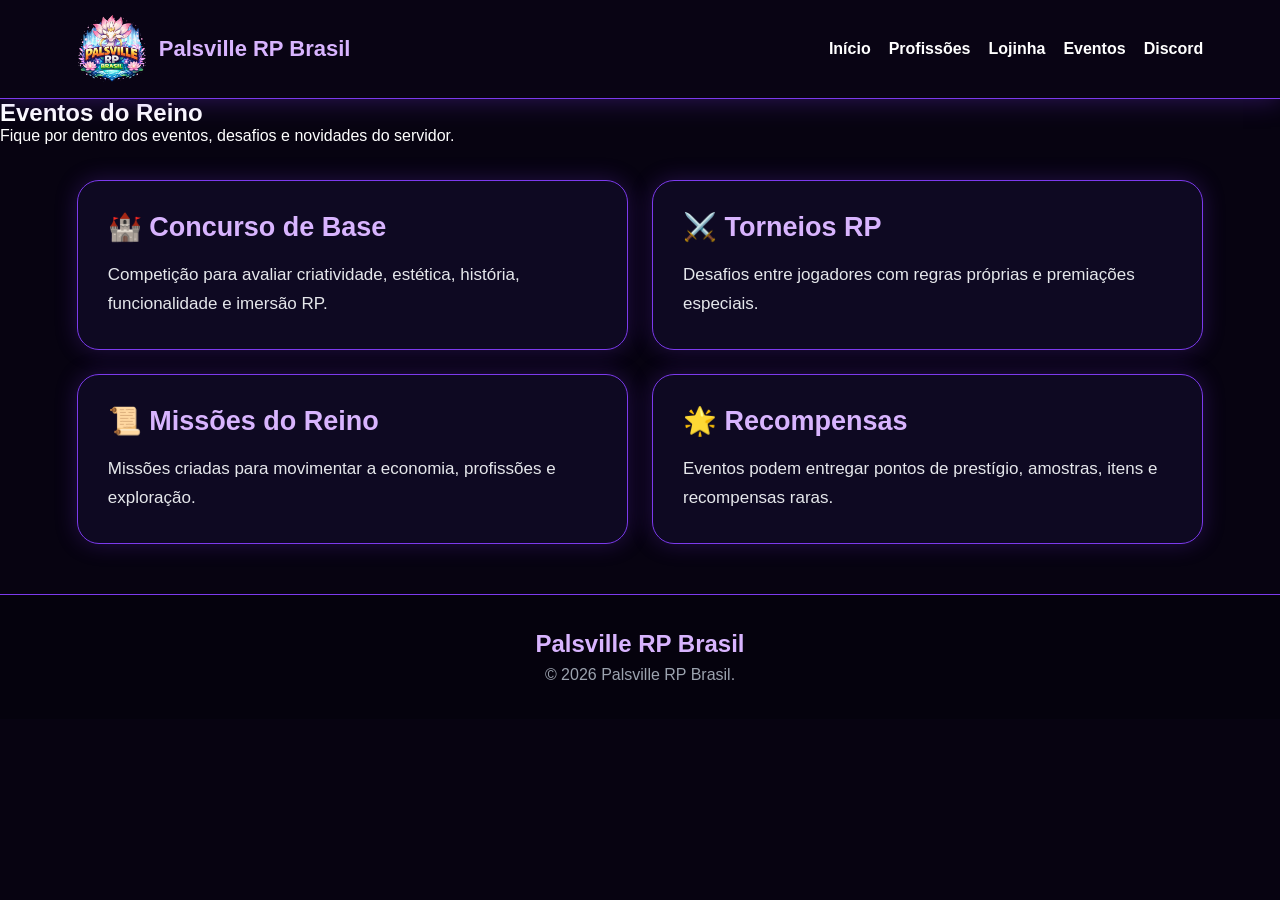
<file: eventos.html>
<!DOCTYPE html>
<html lang="pt-BR">
<head>
  <meta charset="UTF-8">
  <meta name="viewport" content="width=device-width, initial-scale=1.0">
  <title>Eventos - Palsville RP</title>
  <link rel="stylesheet" href="style.css">
</head>
<body>

<header class="topo">
  <div class="logo-area">
    <img src="logo.png" alt="Logo Palsville RP">
    <span>Palsville RP Brasil</span>
  </div>

  <nav>
    <a href="index.html">Início</a>
    <a href="profissoes.html">Profissões</a>
    <a href="loja.html">Lojinha</a>
    <a href="eventos.html">Eventos</a>
    <a href="https://discord.gg/99YTTmSz" target="_blank">Discord</a>
  </nav>
</header>

<section class="pagina-titulo">
  <h1>Eventos do Reino</h1>
  <p>Fique por dentro dos eventos, desafios e novidades do servidor.</p>
</section>

<main class="conteudo">

  <section class="card">
    <h2>🏰 Concurso de Base</h2>
    <p>Competição para avaliar criatividade, estética, história, funcionalidade e imersão RP.</p>
  </section>

  <section class="card">
    <h2>⚔️ Torneios RP</h2>
    <p>Desafios entre jogadores com regras próprias e premiações especiais.</p>
  </section>

  <section class="card">
    <h2>📜 Missões do Reino</h2>
    <p>Missões criadas para movimentar a economia, profissões e exploração.</p>
  </section>

  <section class="card">
    <h2>🌟 Recompensas</h2>
    <p>Eventos podem entregar pontos de prestígio, amostras, itens e recompensas raras.</p>
  </section>

</main>

<footer>
  <h2>Palsville RP Brasil</h2>
  <p>© 2026 Palsville RP Brasil.</p>
</footer>

</body>
</html>
</file>
<file: style.css>
*{
  margin:0;
  padding:0;
  box-sizing:border-box;
}

body{
  background:#070311;
  color:white;
  font-family:Arial, sans-serif;
  overflow-x:hidden;
}

.fundo-blur{
  position:fixed;
  inset:0;
  background:
  radial-gradient(circle at top left,
  rgba(124,58,237,0.28),
  transparent 35%),

  radial-gradient(circle at bottom right,
  rgba(168,85,247,0.22),
  transparent 35%);

  z-index:-1;
}

/* TOPO */

.topo{
  background:rgba(10,5,20,0.96);

  border-bottom:1px solid #7c3aed;

  padding:14px 6%;

  display:flex;

  justify-content:space-between;

  align-items:center;

  position:sticky;

  top:0;

  z-index:10;

  box-shadow:0 0 25px rgba(124,58,237,0.35);
}

.logo-area{
  display:flex;
  align-items:center;
  gap:12px;
}

.logo-area img{
  width:70px;
}

.logo-area span{
  color:#d8b4fe;
  font-size:22px;
  font-weight:bold;
}

nav{
  display:flex;
  gap:18px;
  flex-wrap:wrap;
}

nav a{
  color:white;
  text-decoration:none;
  font-weight:bold;
}

nav a:hover{
  color:#c084fc;
}

/* HERO */

.hero{
  display:grid;
  grid-template-columns:1.2fr 0.8fr;

  align-items:center;

  gap:35px;

  padding:55px 7% 35px;
}

.tag-topo{
  display:inline-block;

  background:rgba(124,58,237,0.18);

  border:1px solid #7c3aed;

  color:#d8b4fe;

  padding:9px 16px;

  border-radius:999px;

  margin-bottom:18px;
}

.hero h1{
  font-size:54px;

  color:#c084fc;

  text-shadow:0 0 20px rgba(192,132,252,0.65);

  margin-bottom:18px;
}

.hero p{
  font-size:20px;

  line-height:1.6;

  color:#e5e7eb;

  max-width:720px;
}

.hero-logo{
  display:flex;
  justify-content:center;
}

.hero-logo img{
  width:100%;
  max-width:390px;

  filter:
  drop-shadow(0 0 35px rgba(168,85,247,0.75));
}

/* BOTÕES */

.botoes{
  display:flex;
  gap:16px;

  margin-top:28px;

  flex-wrap:wrap;
}

.botoes a,
.botao-card,
.atalho a{
  background:
  linear-gradient(135deg,#7c3aed,#a855f7);

  color:white;

  padding:13px 22px;

  border-radius:13px;

  text-decoration:none;

  font-weight:bold;

  display:inline-block;

  box-shadow:
  0 0 18px rgba(168,85,247,0.55);

  transition:0.3s;
}

.botoes a:hover,
.botao-card:hover,
.atalho a:hover{
  transform:scale(1.04);
}

.secundario{
  background:transparent !important;

  border:2px solid #a855f7;

  color:#d8b4fe !important;

  box-shadow:none !important;
}

/* PAINEL SERVIDOR */

.painel-servidor{
  margin:20px 6% 25px;

  background:rgba(15,10,35,0.95);

  border:1px solid #7c3aed;

  border-radius:22px;

  padding:26px;

  box-shadow:0 0 25px rgba(124,58,237,0.35);
}

.painel-servidor h2{
  color:#d8b4fe;

  margin-bottom:18px;

  text-align:center;
}

.server-grid{
  display:grid;

  grid-template-columns:repeat(4,1fr);

  gap:18px;
}

.server-box{
  background:rgba(124,58,237,0.13);

  border:1px solid rgba(139,92,246,0.45);

  padding:18px;

  border-radius:16px;

  text-align:center;
}

.server-box h3{
  color:#c084fc;
  margin-bottom:8px;
}

.server-box p{
  color:#f3f4f6;
  font-weight:bold;
}

.online{
  color:#22c55e !important;
}

/* ATALHOS */

.atalhos{
  display:grid;

  grid-template-columns:repeat(3,1fr);

  gap:22px;

  padding:20px 6% 35px;
}

.atalho{
  background:rgba(15,10,35,0.92);

  border:1px solid #7c3aed;

  border-radius:20px;

  padding:26px;

  box-shadow:0 0 20px rgba(124,58,237,0.25);
}

.atalho h3{
  color:#d8b4fe;

  font-size:24px;

  margin-bottom:10px;
}

.atalho p{
  color:#e5e7eb;

  line-height:1.5;

  margin-bottom:18px;
}

/* CARROSSEL */

.carrossel-area{
  padding:30px 6%;
}

.titulo-secao{
  text-align:center;
  margin-bottom:22px;
}

.titulo-secao h2{
  color:#d8b4fe;
  font-size:34px;
}

.titulo-secao span{
  color:#9ca3af;
}

.carrossel{
  background:rgba(15,10,35,0.95);

  border:1px solid #7c3aed;

  border-radius:22px;

  padding:28px;

  display:flex;

  align-items:center;

  justify-content:space-between;

  box-shadow:0 0 22px rgba(124,58,237,0.32);
}

.carrossel button{
  background:#7c3aed;

  border:none;

  color:white;

  width:48px;
  height:48px;

  border-radius:50%;

  font-size:23px;

  cursor:pointer;
}

.slide{
  display:none;

  text-align:center;

  padding:15px;
}

.slide.ativo{
  display:block;
}

.slide h3{
  color:#d8b4fe;

  font-size:28px;

  margin-bottom:10px;
}

.slide p{
  color:#e5e7eb;
  font-size:18px;
}

/* CONTEÚDO */

.conteudo{
  display:grid;

  grid-template-columns:repeat(2,1fr);

  gap:24px;

  padding:35px 6% 50px;
}

.card{
  background:rgba(15,10,35,0.95);

  border:1px solid #7c3aed;

  border-radius:22px;

  padding:30px;

  box-shadow:0 0 22px rgba(124,58,237,0.25);
}

.card h2{
  color:#d8b4fe;

  margin-bottom:18px;

  font-size:27px;
}

.card p,
.card li{
  color:#e5e7eb;

  line-height:1.7;

  font-size:17px;
}

.card ul{
  padding-left:22px;
}

.destaque{
  border-color:#a855f7;

  box-shadow:0 0 28px rgba(168,85,247,0.35);
}

/* FOOTER */

footer{
  text-align:center;

  padding:35px;

  background:#05020d;

  border-top:1px solid #7c3aed;
}

footer h2{
  color:#d8b4fe;

  margin-bottom:8px;
}

footer p{
  color:#9ca3af;
}

/* PROFISSÕES */

.job-page{
  padding:45px 6% 70px;
  text-align:center;
}

.job-title h1{
  color:#d8b4fe;
  font-size:44px;
  margin-bottom:12px;
}

.job-title p{
  color:#d1d5db;
  font-size:18px;
  margin-bottom:35px;
}

.job-carousel{
  max-width:900px;

  margin:0 auto;

  background:rgba(15,10,35,0.95);

  border:1px solid #7c3aed;

  border-radius:24px;

  padding:28px;

  box-shadow:0 0 28px rgba(124,58,237,0.35);

  display:grid;

  grid-template-columns:60px 1fr 60px;

  align-items:center;

  gap:20px;
}

.job-btn{
  width:52px;
  height:52px;

  border-radius:50%;

  border:none;

  background:
  linear-gradient(135deg,#7c3aed,#a855f7);

  color:white;

  font-size:25px;

  cursor:pointer;

  box-shadow:0 0 18px rgba(168,85,247,0.45);
}

.job-slide{
  display:none;
  text-align:center;
}

.job-slide.job-active{
  display:block;
}

.job-slide img{
  width:100%;
  max-width:520px;

  height:320px;

  object-fit:contain;

  display:block;

  margin:0 auto 22px;

  border-radius:18px;

  background:rgba(8,5,18,0.75);

  border:1px solid rgba(139,92,246,0.45);

  padding:10px;
}

.job-slide h2{
  color:#d8b4fe;

  font-size:30px;

  margin-bottom:12px;
}

.job-slide p{
  color:#e5e7eb;

  font-size:18px;

  line-height:1.6;

  max-width:700px;

  margin:0 auto;
}

/* RESPONSIVO */

@media(max-width:1000px){

  .hero{
    grid-template-columns:1fr;

    text-align:center;

    padding:40px 22px 25px;
  }

  .hero-logo{
    order:-1;
  }

  .hero-logo img{
    max-width:280px;
  }

  .hero h1{
    font-size:42px;
  }

  .hero p{
    font-size:18px;
  }

  .botoes{
    justify-content:center;
  }

  .server-grid,
  .atalhos,
  .conteudo{
    grid-template-columns:1fr;
  }

  nav{
    justify-content:center;
  }

  .topo{
    flex-direction:column;
    gap:14px;
  }

  .painel-servidor{
    margin:20px;
  }

}

@media(max-width:800px){

  .job-carousel{
    grid-template-columns:45px 1fr 45px;

    padding:18px;

    gap:10px;
  }

  .job-btn{
    width:42px;
    height:42px;

    font-size:20px;
  }

  .job-slide img{
    height:230px;
  }

  .job-title h1{
    font-size:32px;
  }

  .job-slide h2{
    font-size:22px;
  }

}

@media(max-width:600px){

  .hero h1{
    font-size:34px;
  }

  .logo-area span{
    font-size:18px;
  }

  .carrossel{
    padding:18px;
  }

  .carrossel button{
    width:40px;
    height:40px;

    font-size:20px;
  }

  .slide h3{
    font-size:22px;
  }

  .card,
  .atalho,
  .painel-servidor{
    padding:22px;
  }

}
/* EVENTOS MEDIEVAIS */

.eventos-medievais {
    width: 90%;
    margin: 50px auto;
    text-align: center;
}

.eventos-medievais h2 {
    font-size: 40px;
    color: #d4af37;
    margin-bottom: 40px;
    text-shadow: 2px 2px 8px black;
}

#eventos-container {
    display: flex;
    justify-content: center;
    flex-wrap: wrap;
    gap: 30px;
}

.evento-card {
    width: 350px;
    background: rgba(20,20,20,0.95);
    border: 3px solid #8b6b2f;
    border-radius: 20px;
    overflow: hidden;
    box-shadow: 0 0 25px rgba(0,0,0,0.8);
    transition: 0.4s;
    position: relative;
}

.evento-card:hover {
    transform: scale(1.05);
    box-shadow: 0 0 35px #d4af37;
}

.evento-card img {
    width: 100%;
    height: 220px;
    object-fit: cover;
    transition: 0.4s;
}

.evento-card:hover img {
    transform: scale(1.08);
}

.evento-info {
    padding: 20px;
}

.evento-info h3 {
    color: #d4af37;
    font-size: 28px;
    margin-bottom: 15px;
}

.evento-info p {
    color: #ddd;
    font-size: 17px;
    line-height: 1.5;
}
</file>
